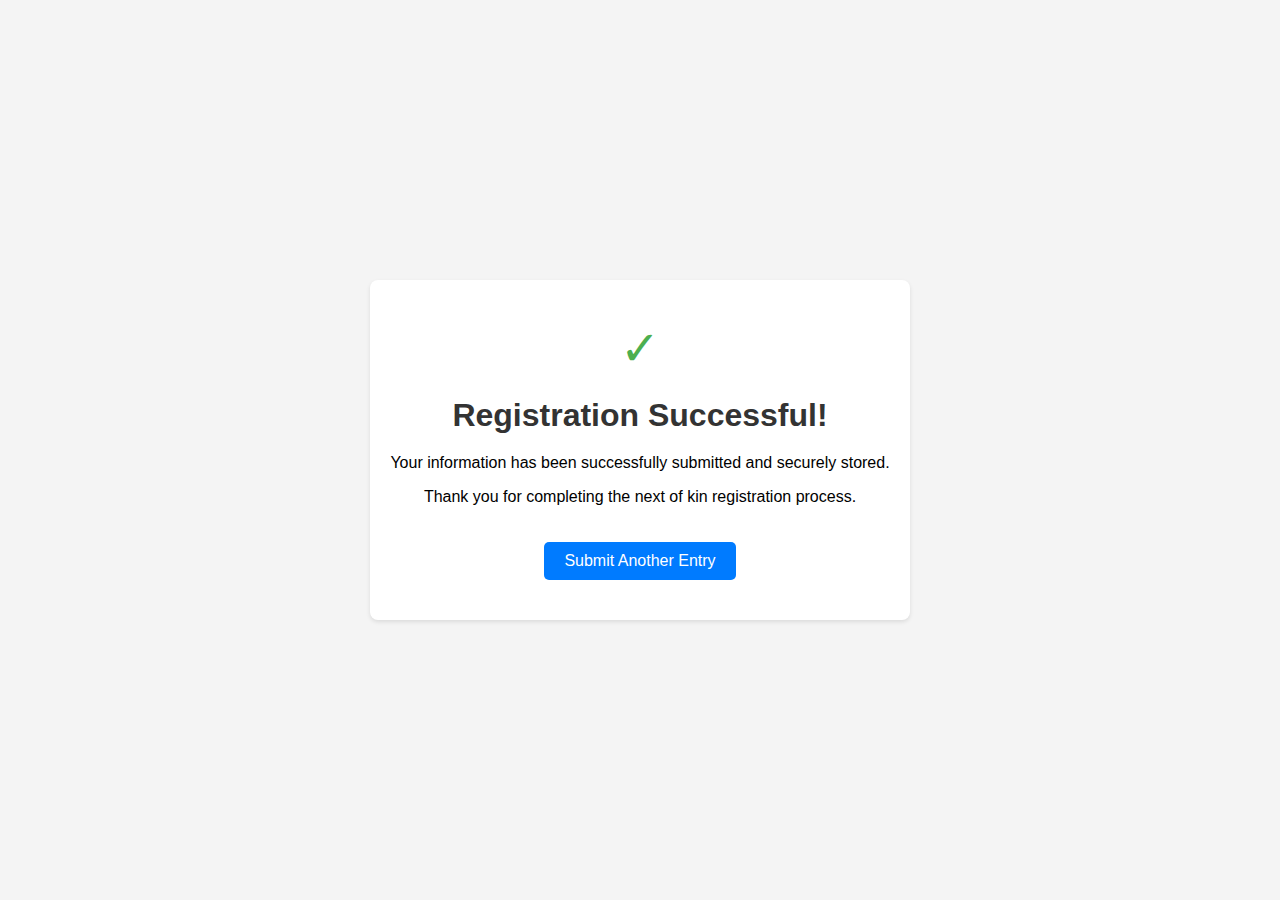
<file: success.html>
<!DOCTYPE html>
<html lang="en">
<head>
    <meta charset="UTF-8">
    <meta name="viewport" content="width=device-width, initial-scale=1.0">
    <title>Registration Successful</title>
    <link rel="stylesheet" href="style.css">
    <style>
        .success-container {
            text-align: center;
            padding: 40px 20px;
            max-width: 600px;
            margin: 40px auto;
            background: white;
            border-radius: 8px;
            box-shadow: 0 2px 4px rgba(0,0,0,0.1);
        }
        .success-icon {
            color: #4CAF50;
            font-size: 48px;
            margin-bottom: 20px;
        }
    </style>
</head>
<body>
    <div class="success-container">
        <div class="success-icon">✓</div>
        <h1>Registration Successful!</h1>
        <p>Your information has been successfully submitted and securely stored.</p>
        <p>Thank you for completing the next of kin registration process.</p>
        <a href="index.php" class="button">Submit Another Entry</a>
    </div>
</body>
</html>
</file>
<file: style.css>
body {
    font-family: sans-serif;
    background-color: #f4f4f4;
    display: flex;
    justify-content: center;
    align-items: center;
    min-height: 100vh;
    margin: 0;
}

.container {
    background-color: #fff;
    padding: 30px;
    border-radius: 8px;
    box-shadow: 0 0 10px rgba(0, 0, 0, 0.1);
    width: 80%;
    max-width: 900px;
}

h1 {
    text-align: center;
    margin-bottom: 20px;
    color: #333;
}

fieldset {
    border: 1px solid #ddd;
    padding: 15px;
    margin-bottom: 20px;
    border-radius: 5px;
}

legend {
    font-size: 1.1em;
    font-weight: bold;
    color: #555;
    padding: 0 10px;
}

.form-group {
    margin-bottom: 15px;
}

label {
    display: block;
    margin-bottom: 5px;
    font-weight: bold;
    color: #333;
}

input[type="text"],
input[type="email"],
input[type="tel"],
input[type="date"],
input[type="password"],
textarea {
    width: calc(100% - 12px);
    padding: 8px;
    border: 1px solid #ccc;
    border-radius: 4px;
    box-sizing: border-box;
    font-size: 1em;
}

textarea {
    resize: vertical;
}

button[type="submit"] {
    background-color: #007bff;
    color: white;
    padding: 10px 15px;
    border: none;
    border-radius: 5px;
    cursor: pointer;
    font-size: 1em;
    transition: background-color 0.3s ease;
}

button[type="submit"]:hover {
    background-color: #0056b3;
}

button[type="submit"]:disabled {
    background-color: #cccccc;
    cursor: not-allowed;
}

.signature-section {
    margin-top: 30px;
}

.signature-pad-wrapper {
    background: #f8f9fa;
    padding: 15px;
    border-radius: 8px;
}

.signature-pad-container {
    border: 1px solid #dee2e6;
    border-radius: 4px;
    margin: 10px 0;
    background: #fff;
    box-shadow: 0 2px 4px rgba(0,0,0,0.05);
}

#signaturePad {
    width: 100%;
    height: 200px;
    touch-action: none;
}

.signature-controls {
    display: flex;
    align-items: center;
    gap: 10px;
    margin: 10px 0;
}

.pen-settings {
    display: flex;
    align-items: center;
    gap: 10px;
    margin-left: auto;
}

.signature-guide {
    border-top: 1px dashed #ccc;
    margin-top: 160px;
    position: relative;
    top: -200px;
    pointer-events: none;
    z-index: 1;
}

input[type="color"] {
    width: 40px;
    height: 30px;
    padding: 0;
    border: none;
    border-radius: 4px;
    cursor: pointer;
}


.invalid {
    border-color: #dc3545;
    background-color: #fff8f8;
}

input:focus, textarea:focus {
    outline: none;
    border-color: #80bdff;
    box-shadow: 0 0 0 0.2rem rgba(0,123,255,.25);
}

input.invalid:focus, textarea.invalid:focus {
    border-color: #dc3545;
    box-shadow: 0 0 0 0.2rem rgba(220,53,69,.25);
}

input[type="range"] {
    width: 100px;
}

.btn-secondary {
    background-color: #6c757d;
    color: white;
    padding: 8px 15px;
    border: none;
    border-radius: 4px;
    cursor: pointer;
    font-size: 0.9em;
}

.btn-secondary:hover {
    background-color: #5a6268;
}

small {
    display: block;
    margin-top: 5px;
    color: #777;
    font-size: 0.9em;
}

.error-message {
    background-color: #ffebee;
    color: #c62828;
    padding: 10px;
    border-radius: 4px;
    margin-bottom: 20px;
}

.button {
    display: inline-block;
    background-color: #007bff;
    color: white;
    padding: 10px 20px;
    text-decoration: none;
    border-radius: 5px;
    margin-top: 20px;
}

.button:hover {
    background-color: #0056b3;
}
</file>
